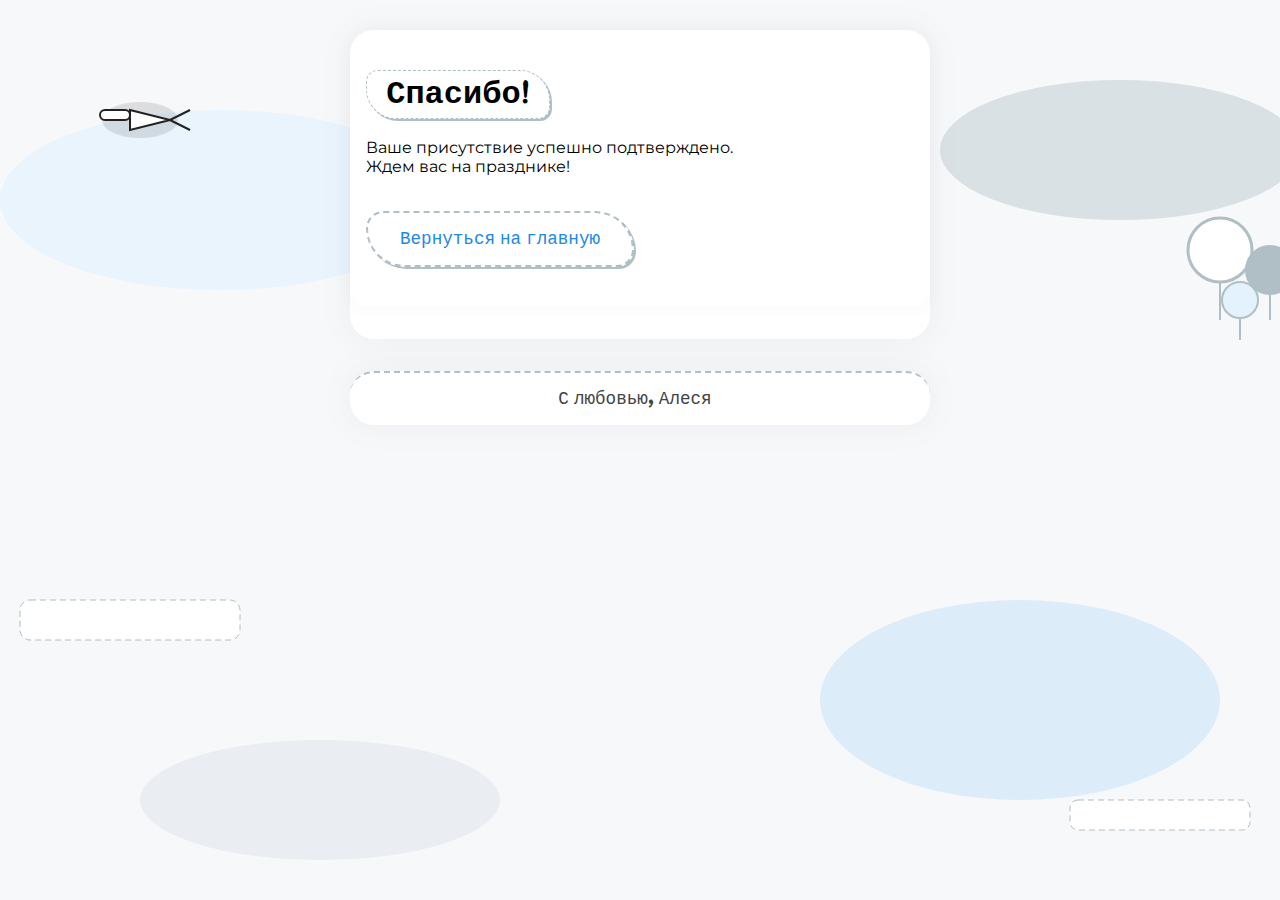
<file: thanks.html>
<!DOCTYPE html>
<html lang="ru">
<head>
    <meta charset="UTF-8">
    <meta name="viewport" content="width=device-width, initial-scale=1.0">
    <title>Спасибо за подтверждение!</title>
    <link rel="stylesheet" href="styles.css">
    <link href="https://fonts.googleapis.com/css2?family=Montserrat:wght@400;600&family=Playfair+Display:wght@700&display=swap" rel="stylesheet">
    <link rel="stylesheet" href="https://cdnjs.cloudflare.com/ajax/libs/font-awesome/6.0.0/css/all.min.css">
</head>
<body>
    <div class="cloud-shape cloud-shape-1"></div>
    <div class="cloud-shape cloud-shape-2"></div>
    <div class="cloud-shape cloud-shape-3"></div>

    <main>
        <section class="rsvp thanks-section">
            <h2>Спасибо!</h2>
            <p>Ваше присутствие успешно подтверждено.</p>
            <p>Ждем вас на празднике!</p>
            <br>
            <a href="index.html" class="wishlist-btn">Вернуться на главную</a>
        </section>
    </main>

    <footer>
        <p>С любовью, <span class="name">Алеся</span></p>
    </footer>

</body>
</html>
</file>
<file: styles.css>
@import url('https://fonts.googleapis.com/css2?family=Montserrat:wght@400;600&family=Playfair+Display:wght@700&family=Special+Elite&display=swap');

:root {
    --primary-color: #1e88e5;
    --secondary-color: #64b5f6;
    --accent-color: #e3f2fd;
    --silver-color: #b0bec5;
    --white: #ffffff;
    --text-color: #222;
    --newspaper-font: 'Special Elite', 'Courier New', Courier, monospace;
}

* {
    margin: 0;
    padding: 0;
    box-sizing: border-box;
}

body {
    font-family: 'Montserrat', sans-serif;
    background: var(--white) url('decor-bg.svg') no-repeat center top;
    background-size: cover;
    min-height: 100vh;
    position: relative;
    margin: 0;
    padding-top: 30px;
    padding-bottom: 30px;
}

main {
    max-width: 480px;
    margin: 0 auto;
    background: rgba(255,255,255,0.97);
    border-radius: 24px;
    box-shadow: 0 0 32px 0 rgba(100,100,120,0.08);
    padding: 0 0 2rem 0;
}

.confetti-container {
    position: fixed;
    top: 0; left: 0; width: 100%; height: 100%; pointer-events: none; z-index: 1000;
}

.header {
    text-align: center;
    padding: 4rem 2rem 2rem 2rem;
    background: none;
    color: var(--text-color);
    position: relative;
    max-width: 480px;
    margin: 0 auto 1.5rem auto;
    background: rgba(255,255,255,0.97);
    border-radius: 24px;
    box-shadow: 0 0 32px 0 rgba(100,100,120,0.08);
    padding: 2rem 1rem 1rem 1rem;
}

.title {
    font-family: var(--newspaper-font);
    font-size: 2.7rem;
    margin-top: -40px;
    margin-bottom: 1rem;
    background: #fff;
    display: inline-block;
    padding: 0.7rem 2rem;
    border-radius: 18px 40px 18px 40px;
    box-shadow: 4px 4px 0 #b0bec5, 0 2px 16px #e3f2fd;
    border: 2px dashed #b0bec5;
    letter-spacing: 0.5px;
    position: relative;
    z-index: 10;
}

.countdown {
    font-family: var(--newspaper-font);
    font-size: 1.1rem;
    /*margin-top: -80px;*/
    color: #444;
    background: rgba(255,255,255,0.8);
    display: inline-block;
    padding: 0.5rem 1.2rem;
    border-radius: 12px;
    /*box-shadow: 2px 2px 0 #b0bec5;*/
}

section {
    padding: 2.5rem 1rem;
    max-width: 100%;
    margin: 0 auto;
    border-radius: 18px;
    box-shadow: 0 2px 16px 0 rgba(100,100,120,0.04);
    background: none;
}

.hero {
    text-align: center;
    min-height: 50vh;
    display: flex;
    flex-direction: column;
    justify-content: center;
    align-items: center;
    position: relative;
}

.birthday-number {
    font-size: 8rem;
    font-family: var(--newspaper-font);
    color: var(--primary-color);
    text-shadow: 2px 2px 0 #b0bec5, 0 4px 24px #e3f2fd;
    background: #fff;
    border-radius: 50%;
    padding: 1.5rem 2.5rem;
    margin-bottom: 1.5rem;
    box-shadow: 0 4px 32px #e3f2fd, 4px 4px 0 #b0bec5;
    border: 2px solid #b0bec5;
    animation: scaleIn 1s ease-out;
}

.date-calendar {
    display: flex;
    flex-direction: column;
    align-items: center;
    justify-content: center;
    margin: 1.2rem auto 1.2rem auto;
    width: 100%;
    max-width: 220px;
}

.date-calendar h2 {
    font-family: var(--newspaper-font);
    font-size: 2rem;
    margin-bottom: 0.5rem;
    background: #fff;
    display: inline-block;
    padding: 0.3rem 1.2rem;
    border-radius: 12px 30px 12px 30px;
    box-shadow: 2px 2px 0 #b0bec5;
    border: 1.5px dashed #b0bec5;
}

.timeline h2 {
    font-family: var(--newspaper-font);
    font-size: 2rem;
    margin-bottom: 1.2rem;
    background: #fff;
    display: inline-block;
    padding: 0.3rem 1.2rem;
    border-radius: 12px 30px 12px 30px;
    box-shadow: 2px 2px 0 #b0bec5;
    border: 1.5px dashed #b0bec5;
    color: #222;
    position: relative;
    z-index: 2;
    text-shadow: none;
}

.calendar-widget {
    background: #fff;
    border: 2px dashed #b0bec5;
    border-radius: 18px;
    box-shadow: none;
    padding: 1.2rem 1.2rem 1.5rem 1.2rem;
    color: #222;
}
.calendar-header {
    font-family: var(--newspaper-font);
    font-size: 1.3rem;
    color: var(--primary-color);
    font-weight: bold;
    margin-bottom: 0.3rem;
    text-align: center;
}
.calendar-days {
    display: grid;
    grid-template-columns: repeat(7, 1fr);
    width: 100%;
    gap: 0.5em;
}
.calendar-grid {
    display: grid;
    grid-template-columns: repeat(7, 1fr);
    width: 100%;
    gap: 0.5em;
}
.calendar-cell {
    color: #222;
    background: none;
    font-weight: 400;
}
.calendar-cell.selected {
    background: var(--primary-color);
    color: #fff;
    font-weight: bold;
    border-radius: 50%;
    transform: rotate(-5deg);
    box-shadow: 2px 2px 5px rgba(0, 0, 0, 0.3);
    position: relative;
    z-index: 1;
    padding: 0.2em;
    animation: pulse 1s infinite ease-in-out;
}
.calendar-days span, .calendar-grid span {
    text-align: center;
    color: #222;
    font-weight: 400;
    font-size: 1.1rem;
}
.calendar-days span {
    color: #999;
    font-weight: 400;
    font-size: 1.1rem;
}

.timeline {
    position: relative;
    background: none;
    border-radius: 18px;
    box-shadow: 0 2px 16px 0 rgba(100,100,120,0.04);
    padding: 2.5rem 1rem;
    max-width: 100%;
    margin: 0 auto 2rem auto;
    overflow: hidden;
}

.timeline::before {
    content: '';
    position: absolute;
    inset: 0;
    background: rgba(255,255,255,0.92);
    z-index: 1;
    pointer-events: none;
}

.roadmap {
    position: relative;
    margin: 2rem auto 0 auto;
    padding-left: 40px;
    border-left: 3px dashed #b0bec5;
    max-width: 340px;
    z-index: 2;
}

.roadmap-step {
    position: relative;
    margin-bottom: 2.5rem;
    display: flex;
    align-items: flex-start;
    gap: 1rem;
}

.roadmap-step:last-child { margin-bottom: 0; }

.roadmap-icon {
    position: absolute;
    left: -32px;
    top: 0;
    width: 32px;
    height: 32px;
    background: #fff;
    border: 2px solid #b0bec5;
    border-radius: 50%;
    display: flex;
    align-items: center;
    justify-content: center;
    font-size: 1.3rem;
    color: var(--primary-color);
    box-shadow: 0 2px 8px 0 rgba(100,100,120,0.07);
    z-index: 2;
}

.roadmap-content {
    background: #fff;
    border-radius: 12px;
    padding: 1rem 1.5rem;
    box-shadow: 0 1px 8px 0 rgba(100,100,120,0.08);
    border: 1.5px dashed #b0bec5;
    min-width: 180px;
    z-index: 2;
    position: relative;
}

.roadmap-time {
    font-weight: bold;
    color: var(--primary-color);
    margin-bottom: 0.2rem;
}

.roadmap-title {
    font-size: 1.05rem;
}

.map {
    position: relative;
    width: 100%;
    height: 490px;
    overflow: hidden;
    border-radius: 18px;
    margin: 2rem 0;
    border: 2px dashed #b0bec5;
    box-shadow: 4px 4px 0 #b0bec5;
}

.map-overlay {
    display: none;
}

.gifts h2, .dresscode h2, .gallery h2, .rsvp h2 {
    font-family: var(--newspaper-font);
    font-size: 2rem;
    margin-bottom: 1.2rem;
    background: #fff;
    display: inline-block;
    padding: 0.3rem 1.2rem;
    border-radius: 12px 30px 12px 30px;
    box-shadow: 2px 2px 0 #b0bec5;
    border: 1.5px dashed #b0bec5;
}

.wishlist-btn {
    display: inline-block;
    padding: 1rem 2rem;
    background: #fff;
    color: var(--primary-color);
    text-decoration: none;
    border-radius: 18px 40px 18px 40px;
    border: 2px dashed #b0bec5;
    box-shadow: 2px 2px 0 #b0bec5;
    font-family: var(--newspaper-font);
    font-size: 1.1rem;
    margin-top: 1rem;
    transition: background 0.3s, color 0.3s, box-shadow 0.3s;
}
.wishlist-btn:hover {
    background: var(--primary-color);
    color: #fff;
    box-shadow: 4px 4px 0 #b0bec5;
}

.color-palette {
    display: flex;
    justify-content: center;
    gap: 0.5rem;
    margin: 2rem 0;
}
.color {
    width: 80px;
    height: 80px;
    border-radius: 50%;
    border: 2px solid #b0bec5;
    box-shadow: 2px 2px 0 #b0bec5;
    transition: transform 0.3s;
}
.color:hover {
    transform: scale(1.1) rotate(-3deg);
}
.blue { background-color: var(--primary-color); }
.white { background-color: var(--white); }
.light-blue { background-color: var(--secondary-color); }
.silver { background-color: var(--silver-color); }

.gallery .slider {
    display: flex;
    flex-direction: row;
    justify-content: space-between;
    align-items: flex-end;
    gap: 0;
    height: 140px;
    min-height: 100px;
    max-width: 100%;
    margin: 0 auto;
    position: relative;
}
.gallery .slider img {
    position: relative;
    width: 22%;
    min-width: 90px;
    max-width: 140px;
    height: 110px;
    object-fit: cover;
    border-radius: 18px 40px 18px 40px;
    box-shadow: 6px 6px 0 #b0bec5, 0 4px 32px #e3f2fd;
    border: 2px dashed #b0bec5;
    background: #fff;
    margin-bottom: 0.5rem;
    transition: transform 0.3s, box-shadow 0.3s, z-index 0.3s;
    z-index: 1;
}
.gallery .slider img:nth-child(1) {
    transform: rotate(-5deg) scale(1.01);
    z-index: 2;
}
.gallery .slider img:nth-child(2) {
    transform: rotate(2deg) scale(1.03);
    z-index: 3;
}
.gallery .slider img:nth-child(3) {
    transform: rotate(-2deg) scale(1.01);
    z-index: 2;
}
.gallery .slider img:nth-child(4) {
    transform: rotate(4deg) scale(1.02);
    z-index: 1;
}
.gallery .slider img:hover {
    z-index: 10;
    transform: scale(1.13) rotate(0deg);
    box-shadow: 12px 12px 0 #b0bec5, 0 8px 48px #e3f2fd;
}

.rsvp-form {
    max-width: 600px;
    margin: 0 auto;
    display: flex;
    flex-direction: column;
    gap: 1rem;
    background: rgba(255,255,255,0.95);
    border-radius: 18px 40px 18px 40px;
    box-shadow: 4px 4px 0 #b0bec5, 0 2px 16px #e3f2fd;
    border: 2px dashed #b0bec5;
    padding: 2rem 1.5rem;
}
.rsvp-form input:not([type="radio"]),
.rsvp-form select,
.rsvp-form textarea {
    padding: 0.8rem;
    border: 1.5px dashed #b0bec5;
    border-radius: 12px;
    font-family: inherit;
    background: #fff;
    box-shadow: 1px 1px 0 #b0bec5;
}
.rsvp-form select {
    padding: 0.8rem 70px 0.8rem 0.8rem;
    border: 1.5px dashed #b0bec5;
    border-radius: 12px;
    font-family: inherit;
    background: #fff;
    box-shadow: 1px 1px 0 #b0bec5;
    -webkit-appearance: none;
    -moz-appearance: none;
    appearance: none;
    background-image: url('data:image/svg+xml;charset=US-ASCII,%3Csvg%20xmlns%3D%22http%3A%2F%2Fwww.w3.org%2F2000%2Fsvg%22%20width%3D%22292.362%22%20height%3D%22292.362%22%3E%3Cpath%20fill%3D%22%23000000%22%20d%3D%22M287.9%20139.9l-16.9-16.9c-3.1-3.1-8.2-3.1-11.3%200l-110.5%20110.5L48.3%20123c-3.1-3.1-8.2-3.1-11.3%200l-16.9%2016.9c-3.1%203.1-3.1%208.2%200%2011.3l128.1%20128.1c3.1%203.1%208.2%203.1%2011.3%200l128.1-128.1c3.2-3.1%203.2-8.2%200-11.4z%22%2F%3E%3C%2Fsvg%3E');
    background-repeat: no-repeat;
    background-position: right 30px top 50%;
    background-size: 12px auto;
    width: 100%;
    margin-bottom: 1rem;
}
.rsvp-form button {
    padding: 1rem;
    background: #fff;
    color: var(--primary-color);
    border: 2px dashed #b0bec5;
    border-radius: 18px 40px 18px 40px;
    font-family: var(--newspaper-font);
    font-size: 1.1rem;
    cursor: pointer;
    box-shadow: 2px 2px 0 #b0bec5;
    transition: background 0.3s, color 0.3s, box-shadow 0.3s;
}
.rsvp-form button:hover {
    background: var(--primary-color);
    color: #fff;
    box-shadow: 4px 4px 0 #b0bec5;
}
.attendance {
    display: flex;
    gap: 2rem;
    justify-content: center;
}
footer {
    display: flex;
    align-items: center;
    justify-content: center;
    padding: 1rem 1rem;
    background: var(--accent-color);
    font-family: var(--newspaper-font);
    font-size: 1.1rem;
    color: #444;
    border-top: 2px dashed #b0bec5;
    max-width: 480px;
    margin: 2rem auto 0 auto;
    background: rgba(255,255,255,0.97);
    border-radius: 24px;
    box-shadow: 0 0 32px 0 rgba(100,100,120,0.08);
    position: relative;
}

footer p {
    margin: 0 10px 0 0;
}

.sticker-footer-frog {
    display: block;
    max-width: 50px;
    height: auto;
    opacity: 0.92;
}

@keyframes fadeIn {
    from { opacity: 0; }
    to { opacity: 1; }
}
@keyframes scaleIn {
    from { transform: scale(0); }
    to { transform: scale(1); }
}
@keyframes pulse {
    0% { transform: scale(1) rotate(-5deg); }
    50% { transform: scale(1.05) rotate(-5deg); }
    100% { transform: scale(1) rotate(-5deg); }
}

@media (max-width: 900px) {
    .gallery .slider img { width: 160px; height: 220px; }
    .birthday-number { font-size: 5rem; }
}
@media (max-width: 768px) {
    .title { font-size: 1.5rem; }
    .birthday-number { font-size: 3.5rem; }
    .timeline-container { flex-direction: column; }
    .timeline-item { min-width: 100%; }
    .map { height: 300px; }
    .gallery .slider img { width: 120px; height: 160px; }
}

.sticker {
    position: absolute;
    z-index: 10;
    pointer-events: none;
    user-select: none;
    opacity: 0.92;
    transition: transform 0.3s;
}
.sticker-hb { top: 10px; left: 10px; width: 160px; }
.sticker-megaphone {
    position: absolute;
    top: 40px;
    right: 0px;
    width: 150px;
    z-index: 10;
    pointer-events: none;
    user-select: none;
    opacity: 0.92;
    transition: transform 0.3s;
}
.sticker-music { top: 30px; left: 10px; width: 60px; }
.sticker-star { bottom: 20px; right: 30px; width: 50px; }
.sticker-frog { bottom: 10px; left: 20px; width: 70px; }
.sticker-phone { top: 30px; right: 30px; width: 70px; }
.sticker-note { top: 60px; left: 20px; width: 120px; }
.sticker-camera { bottom: 10px; right: 20px; width: 80px; }
.sticker-star2 { top: 10px; left: 50%; width: 60px; transform: translateX(-50%); }
.sticker-cat { bottom: 10px; right: 10px; width: 60px; }
.sticker-polaroid { top: 20px; left: 20px; width: 90px; }
.sticker-music2 {
    position: absolute;
    top: 30px;
    left: 10px;
    width: 60px;
    z-index: 10;
    pointer-events: none;
    user-select: none;
    opacity: 0.92;
    transition: transform 0.3s;
}
.sticker-raccoon { bottom: 10px; left: 10px; width: 70px; }
.sticker-footer { bottom: 10px; right: 10px; width: 120px; }
.sticker-women { bottom: 10px; left: 50px; width: 90px; }
.balloon-2, .balloon-4 {
    width: 70px;
    height: 90px;
    object-fit: contain;
    margin: 0 5px;
    filter: grayscale(0.2) brightness(1.1);
    vertical-align: middle;
}
.hero .birthday-number {
    display: flex;
    justify-content: center;
    align-items: center;
    background: none;
    box-shadow: none;
    border: none;
    padding: 0;
}
@media (max-width: 900px) {
    .sticker-hb { width: 100px; }
    .sticker-megaphone { width: 60px; }
    .sticker-polaroid { width: 60px; }
}
@media (max-width: 600px) {
    .header, main {
        max-width: 90%;
        margin: 0 auto;
        border-radius: 0;
        box-shadow: none;
        padding-left: 0;
        padding-right: 0;
        border-top-left-radius: 8px;
        border-top-right-radius: 8px;
    }

    footer {
        max-width: 90%;
        margin: 0 auto;
        border-radius: 0;
        box-shadow: none;
        padding-left: 0;
        padding-right: 0;
        border-bottom-left-radius: 8px;
        border-bottom-right-radius: 8px;
    }

    .sticker-hb, .sticker-megaphone, .sticker-polaroid, .sticker-footer { display: none; }
    .balloon-2, .balloon-4 { width: 40px; height: 50px; }
    .gallery .slider {
        height: 90px;
    }
    .gallery .slider img {
        min-width: 50px;
        height: 60px;
    }
    .map-overlay {
        display: block;
        position: absolute;
        top: 0;
        left: 0;
        width: 100%;
        height: 100%;
        z-index: 5;
        background: rgba(0, 0, 0, 0);
        cursor: pointer;
        pointer-events: auto;
        z-index: 15;
    }

    /* Guest list: 3 columns on mobile */
    .heart-container {
        display: grid;
        grid-template-columns: repeat(3, 1fr); /* Explicitly 3 columns */
        gap: 2px; /* Extremely small gap */
        justify-items: center;
        padding: 0;
    }

    .guest-item {
        width: auto; /* Let grid manage width */
        /* Ensure no conflicting min-width here */
        box-sizing: border-box; /* Added to help with sizing calculations */
    }

    .guest-photo {
        width: 40px; /* Extremely small photo */
        height: 40px; /* Extremely small photo */
        object-fit: cover;
    }

    /* Color circles: adjust size, gap */
    .color-palette {
        gap: 6px; /* Adjusted gap */
        padding: 0; /* Remove padding that caused overflow */
    }
    .color-palette .color,
    .color-palette .any-color-option {
        flex-shrink: 0;
        width: 50px; /* Adjusted size */
        height: 50px; /* Adjusted size */
        aspect-ratio: 1 / 1; /* Ensure roundness */
    }

    /* RSVP form: vertical radio buttons */
    .rsvp-form .attendance {
        flex-direction: column;
        gap: 1rem; /* Adjust gap for vertical layout */
        align-items: flex-start; /* Align items to the start */
    }

    /* Hero composition adjustments for mobile */
    .hero-composition {
        height: 180px; /* Further reduced height */
        max-width: 250px; /* Keep max-width */
    }

    .comp-alesya {
        width: 100%; /* Keep size for mobile */
        max-width: 250px;
        bottom: -10px; /* Adjust bottom to move Alesya up */
        left: 50%;
        transform: translateX(-50%);
    }

    .comp-discoball {
        top: -5%; /* Adjust position */
        left: 5%; /* Adjust position */
        width: 25%; /* Keep size */
        max-width: 60px;
    }

    .comp-24 {
        bottom: 10%; /* Adjust position */
        right: -10%; /* Keep position */
        width: 45%; /* Keep size */
        max-width: 90px;
    }

    .happy-banner {
        margin: 0 auto 0rem auto; /* Reduced bottom margin for mobile */
        max-width: 250px; /* Adjust max-width for mobile */
    }

    .photo-section {
        padding: -40px 10px 0px 10px; /* Adjust padding to pull up and remove bottom padding */
    }
}
@media (min-width: 900px) {
    main, .header, footer {
        max-width: 580px;
    }
}

.decor-left, .decor-right {
    position: absolute;
    top: 0;
    bottom: 0;
    width: 120px;
    z-index: 1;
    display: flex;
    flex-direction: column;
    justify-content: flex-end;
    align-items: center;
    gap: 2rem;
    pointer-events: auto;
}
.decor-left {
    left: 0;
}
.decor-right {
    right: 0;
}
.decor-img {
    opacity: 0.92;
    filter: drop-shadow(0 2px 8px #b0bec5);
    margin-bottom: 2rem;
    transition: transform 0.3s;
    animation: sticker-swing 2.8s infinite ease-in-out;
}
.decor-img-1 { max-width: 80px; margin-top: 4rem; animation-delay: 0s; }
.decor-img-2 { max-width: 60px; margin-top: 2rem; animation-delay: 0.7s; }
.decor-img-3 { max-width: 100px; margin-top: 6rem; animation-delay: 1.2s; }
.decor-img-4 { max-width: 70px; margin-top: 1rem; animation-delay: 0.4s; }
@keyframes sticker-swing {
    0% { transform: rotate(var(--angle, 0deg)) translateY(0); }
    20% { transform: rotate(calc(var(--angle, 0deg) + 3deg)) translateY(-4px); }
    40% { transform: rotate(calc(var(--angle, 0deg) - 2deg)) translateY(2px); }
    60% { transform: rotate(calc(var(--angle, 0deg) + 2deg)) translateY(-2px); }
    80% { transform: rotate(calc(var(--angle, 0deg) - 3deg)) translateY(3px); }
    100% { transform: rotate(var(--angle, 0deg)) translateY(0); }
}
@media (max-width: 900px) {
    .decor-left, .decor-right { display: none; }
}

.google-form-container {
    max-width: 800px;
    margin: 0 auto;
    padding: 20px;
    background: rgba(255, 255, 255, 0.9);
    border-radius: 15px;
    box-shadow: 0 4px 15px rgba(0, 0, 0, 0.1);
}

.google-form-iframe {
    border: none;
    border-radius: 10px;
    background: transparent;
}

/* Стили для мобильных устройств */
@media (max-width: 768px) {
    .google-form-container {
        padding: 10px;
    }
    
    .google-form-iframe {
        height: 500px !important;
    }
}

.song-input-container {
    position: relative;
    display: flex;
    align-items: center;
}

.song-icon {
    position: absolute;
    left: 10px;
    top: 50%;
    transform: translateY(-50%);
    width: 24px;
    height: 24px;
    z-index: 1;
}

.song-input-container input[name="song"] {
    padding-left: 40px;
    width: 100%;
}

.gallery-row {
    display: flex;
    justify-content: center;
    gap: 10px;
    margin-bottom: 20px;
}

.gallery-item {
    width: 22%;
    position: relative;
    cursor: pointer;
}

.gallery-item img {
    width: 100%;
    height: 200px;
    object-fit: cover;
    border-radius: 10px;
    box-shadow: 0 4px 8px rgba(0,0,0,0.1);
    transition: transform 0.3s ease, box-shadow 0.3s ease;
}

.gallery-item:hover img {
    transform: scale(1.05);
    box-shadow: 0 6px 12px rgba(0,0,0,0.2);
}

.gallery-item::after {
    content: '\f002'; /* Иконка лупы из Font Awesome */
    font-family: 'Font Awesome 5 Free';
    font-weight: 900;
    position: absolute;
    top: 50%;
    left: 50%;
    transform: translate(-50%, -50%);
    color: white;
    font-size: 2em;
    opacity: 0;
    transition: opacity 0.3s ease;
    pointer-events: none;
    z-index: 2;
}

.gallery-item:hover::after {
    opacity: 1;
}

.gallery-item::before {
    content: '';
    position: absolute;
    top: 0;
    left: 0;
    right: 0;
    bottom: 0;
    background: rgba(0, 0, 0, 0.5);
    opacity: 0;
    transition: opacity 0.3s ease;
    border-radius: 10px;
    z-index: 1;
}

.gallery-item:hover::before {
    opacity: 1;
}

/* Стили для каждого ряда с разным углом/позиционированием */
.gallery-row-1 {
    transform: rotate(-3deg);
    margin-bottom: 3rem;
}

.gallery-row-2 {
    transform: rotate(2deg);
    margin-top: -1rem;
    margin-bottom: 3rem;
}

.gallery-row-3 {
    transform: rotate(-1deg);
    margin-top: -1rem;
}

/* Медиа-запрос для адаптивности галереи (отключаем) */
/*
@media (max-width: 768px) {
    .gallery-row {
        flex-direction: column; 
        align-items: center;
        gap: 1.5rem;
    }
    .gallery-row img {
        width: 80%; 
        height: auto;
    }
    .gallery-row-1, .gallery-row-2, .gallery-row-3 {
        transform: none;
        margin-top: 0;
        margin-bottom: 1.5rem;
    }
}
*/

.rsvp h2 {
    font-family: var(--newspaper-font);
    font-size: 2rem;
    margin-bottom: 1.2rem;
    background: #fff;
    display: inline-block;
    padding: 0.3rem 1.2rem;
    border-radius: 12px 30px 12px 30px;
    box-shadow: 2px 2px 0 #b0bec5;
    border: 1.5px dashed #b0bec5;
}

/* Стили для модального окна */
.modal {
    display: none; /* Скрыто по умолчанию */
    position: fixed;
    z-index: 1000;
    left: 0;
    top: 0;
    width: 100%;
    height: 100%;
    overflow: auto;
    background-color: rgba(0,0,0,0.8);
    backdrop-filter: blur(8px);
    -webkit-backdrop-filter: blur(8px);
    align-items: center;
    justify-content: center;
}

.modal-content {
    margin: auto; /* Центрируем изображение внутри flex контейнера */
    display: block; /* Изображение как блочный элемент */
    max-width: 90%; /* Максимальная ширина изображения */
    max-height: 90%; /* Максимальная высота изображения */
    border: 4px dashed #b0bec5; /* Рамка как у превью */
    border-radius: 12px;
    box-shadow: 0 4px 8px 0 rgba(0,0,0,0.2), 0 6px 20px 0 rgba(0,0,0,0.19);
}

.close-button {
    position: absolute;
    top: 15px;
    right: 35px;
    color: #f1f1f1;
    font-size: 40px;
    font-weight: bold;
    transition: 0.3s;
    cursor: pointer;
    z-index: 1001; /* Выше модального контента */
}

.close-button:hover,
.close-button:focus {
    color: #bbb;
    text-decoration: none;
    cursor: pointer;
}

.gallery-single-item {
    display: flex;
    justify-content: center;
    align-items: center;
    padding: 20px 0;
}

.gallery-single-item img {
    position: relative;
    width: 350px; /* Устанавливаем фиксированную ширину */
    height: 330px; /* Подбираем высоту для желаемой пропорции */
    object-fit: cover;
    border-radius: 18px 40px 18px 40px; /* Оригинальный радиус углов */
    box-shadow: 6px 6px 0 #b0bec5, 0 4px 32px #e3f2fd; /* Оригинальная тень */
    border: 2px dashed #b0bec5; /* Оригинальная пунктирная рамка */
    background: #fff; /* Оригинальный белый фон */
    margin: 0;
    transition: transform 0.3s ease, box-shadow 0.3s ease, z-index 0.3s ease; /* Анимация */
    transform: rotate(-5deg); /* Начальное вращение */
    z-index: 1;
}

.gallery-single-item img:hover {
    z-index: 10;
    transform: scale(1.08) rotate(0deg); /* Увеличение и выравнивание при наведении */
    box-shadow: 12px 12px 0 #b0bec5, 0 8px 48px #e3f2fd; /* Усиленная тень при наведении */
}

.photo-section {
    display: flex;
    justify-content: center;
    align-items: center;
    padding: -50px 10px; /* Добавляем отступы */
    background: none; /* Убираем фон секции, если есть */
    background-color: transparent;
}

.photo-section img {
    display: block; /* Убираем лишнее пространство под изображением */
    max-width: 100%; /* Максимальная ширина - 100% контейнера */
    height: auto; /* Сохраняем пропорции */
    max-height: 400px; /* Ограничиваем максимальную высоту */
    border-radius: 15px; /* Добавляем скругление углов */
    
}

.any-color-option {
    width: 75px;
    height: 75px;
    border-radius: 50%;
    border: 2px dashed #b0bec5; /* Пунктирная рамка */
    background: #fff; /* Белый фон */
    display: flex;
    justify-content: center;
    align-items: center;
    text-align: center;
    font-family: var(--newspaper-font);
    font-size: 0.8rem;
    color: var(--text-color);
    box-shadow: 2px 2px 0 #b0bec5;
    transition: transform 0.3s;
}

.any-color-option:hover {
    transform: scale(1.1) rotate(-3deg);
}

.any-color-text {
    padding: 5px;
}

/* Добавляем стили для секции гостей */
.guests h2 {
    font-family: var(--newspaper-font);
    font-size: 2rem;
    margin-bottom: 1.2rem;
    background: #fff;
    display: inline-block;
    padding: 0.3rem 1.2rem;
    border-radius: 12px 30px 12px 30px;
    box-shadow: 2px 2px 0 #b0bec5;
    border: 1.5px dashed #b0bec5;
}

/* Стили для контейнера гостей (теперь сетка) */
.heart-container {
    /* position: relative; Removed as not needed for grid */
    width: 100%; /* Use full width for grid */
    max-width: 480px; /* Match main container width */
    margin: 20px auto; /* Center the container and add space */
    display: grid; /* Enable grid layout */
    grid-template-columns: repeat(auto-fit, minmax(70px, 1fr)); /* Responsive columns, min 90px wide */
    gap: 15px; /* Space between grid items */
    padding: 0 0; /* Add padding inside the container */
    justify-items: center; /* Center grid items horizontally */
}

/* Styles for each guest item */
.guest-item {
    /* position: absolute; Removed absolute positioning */
    width: 90px; /* Fixed width for grid item */
    display: flex;
    flex-direction: column;
    align-items: center;
    text-align: center; /* Center text below photo */
    /* margin: 5px; Removed margin, using gap in grid */
    position: relative; /* Needed for positioning the confirmation indicator */
}

.guest-photo {
    width: 80px;
    height: 80px;
    border-radius: 50%;
    border: 2px dashed var(--silver-color);
    transition: transform 0.3s ease-in-out, box-shadow 0.3s ease-in-out;
    box-shadow: 0 2px 8px rgba(0, 0, 0, 0.1);
    object-fit: cover;
    object-position: center;
}

.guest-item:hover .guest-photo {
    transform: scale(1.05); /* Slightly less scale for grid */
    box-shadow: 0 4px 12px rgba(0, 0, 0, 0.2);
}

.guest-name {
    margin-top: 5px;
    font-size: 0.8rem;
    color: var(--text-color);
    text-align: center;
    width: 100%;
    word-wrap: break-word;
    /* z-index: 10; Not needed for grid layout without overlap */
}

/* Removed positioning for 22 items */
/*
.heart-container .guest-item:nth-child(1) { top: 220px; left: 240px; }
...
.heart-container .guest-item:nth-child(22) { top: 390px; left: 50px; }
*/

.happy-banner {
    display: block;
    margin: 0 auto 0.5rem auto;
    max-width: 330px;
    /* animation: float 3s ease-in-out infinite; */ /* Remove animation */
}

/* Define the float animation */
@keyframes float {
    0% { transform: translateY(0); }
    50% { transform: translateY(-10px); } /* Move up 10px */
    100% { transform: translateY(0); }
}

.guest-item.confirmed {
    /* Optional: Add a subtle style change for confirmed guests */
    /*например: border: 2px solid var(--primary-color); */
}

.guest-item.confirmed .guest-photo::after {
    /* ... commented out old ::after styles ... */
    content: none; /* Remove the pseudo-element */
}

.confirmation-checkmark {
    position: absolute;
    top: 5px;
    right: 5px;
    background-color: var(--primary-color); /* Use the primary color */
    color: white;
    border-radius: 50%;
    width: 20px;
    height: 20px;
    justify-content: center;
    align-items: center;
    font-size: 12px;
    font-weight: bold;
    z-index: 10; /* Ensure it's above the photo */
    border: 2px solid white; /* White border around the checkmark */
    box-shadow: 0 1px 3px rgba(0,0,0,0.2);
    display: none; /* Hide by default */
}

.guest-item.confirmed .confirmation-checkmark {
    display: flex; /* Show only for confirmed guests */
}

.guest-item .confirmation-tooltip {
    visibility: hidden; /* Hide by default */
    opacity: 0; /* Hide by default */
    background-color: rgba(0, 0, 0, 0.75);
    color: #fff;
    text-align: center;
    border-radius: 4px;
    padding: 5px 8px;
    position: absolute;
    z-index: 11; /* Above the checkmark */
    bottom: 100%; /* Position above the guest item */
    left: 50%;
    transform: translateX(-50%);
    margin-bottom: 5px; /* Space between item and tooltip */
    white-space: nowrap; /* Prevent line breaks */
    transition: opacity 0.3s;
    pointer-events: none; /* Allow interaction with item below */
}

.guest-item:hover .confirmation-tooltip {
    visibility: visible; /* Show on hover */
    opacity: 1; /* Show on hover */
}

.hero-composition {
    position: relative;
    width: 100%;
    max-width: 500px; /* Adjust based on expected composition size */
    margin: 0 auto;
    height: 400px; /* Give it a height to contain absolute children */
}

.hero-composition img {
    position: absolute;
    display: block;
}

.comp-alesya {
    bottom: 0;
    left: 50%;
    transform: translateX(-50%);
    width: 90%; /* Adjust size */
    max-width: 400px;
    z-index: 2;
}

.comp-discoball {
    top: -5%;
    left: 8%;
    width: 25%; /* Adjust size */
    max-width: 80px;
    z-index: 3;
    animation: swing-discoball 4s ease-in-out infinite; /* Apply animation */
    transform-origin: center; /* Ensure rotation is around center */
}

.comp-24 {
    bottom: 20%;
    right: 0%;
    width: 40%; /* Adjust size */
    max-width: 100px;
    z-index: 3;
    animation: pulse-24 2s ease-in-out infinite; /* Apply animation */
}

/* Animations for hero composition */
@keyframes pulse-24 {
    0% { transform: scale(1); }
    50% { transform: scale(1.05); }
    100% { transform: scale(1); }
}

@keyframes swing-discoball {
    0% { transform: rotate(0deg); }
    25% { transform: rotate(5deg); }
    75% { transform: rotate(-5deg); }
    100% { transform: rotate(0deg); }
}

#loading-screen {
    position: fixed;
    top: 0;
    left: 0;
    width: 100%;
    height: 100%;
    background-color: rgb(255, 255, 255); /* Semi-transparent white */
    display: flex;
    justify-content: center;
    align-items: center;
    z-index: 9999; /* High z-index to be on top */
    transition: opacity 0.5s ease-out; /* Smooth fade out */
}

#loading-screen.hidden {
    opacity: 0;
    pointer-events: none; /* Disable interactions when hidden */
}

#loading-happy-banner {
    max-width: 70%; /* Adjust size as needed */
    height: auto;
    animation: shimmer 1.5s ease-in-out infinite alternate; /* Apply shimmer animation */
}

@keyframes shimmer {
    0% { opacity: 0.5; transform: scale(1); }
    100% { opacity: 1; transform: scale(1.05); }
}
</file>
